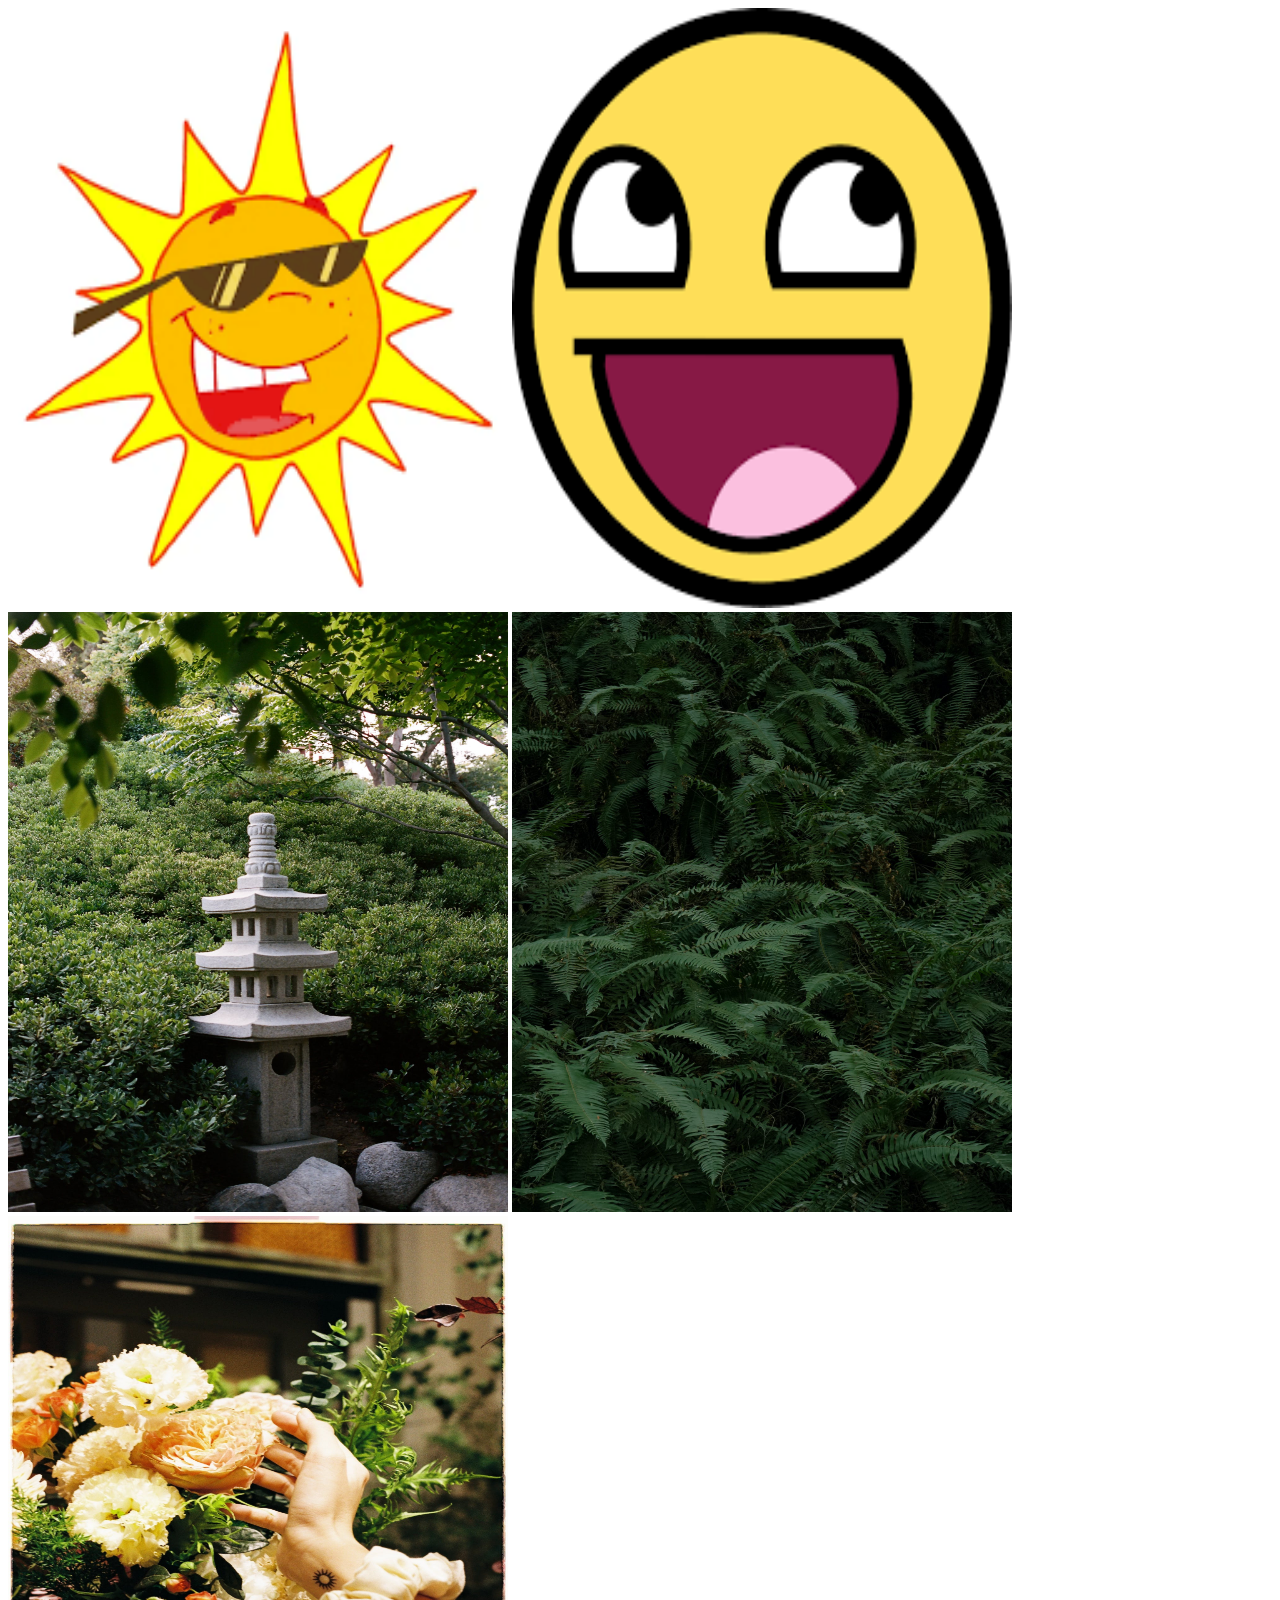
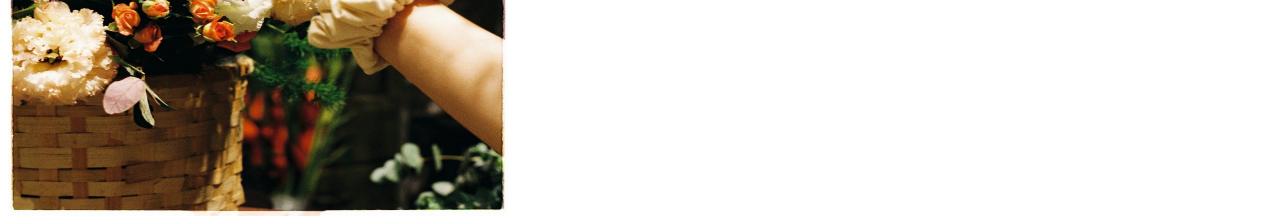
<file: 17.10test/about.html>
<html lang="en">
<head>
    <link rel="stylesheet" href="about.css">
    <meta charset="UTF-8">
    <meta http-equiv="X-UA-Compatible" content="IE=edge">
    <meta name="viewport" content="width=device-width, initial-scale=1.0">
    <title>Document</title>
</head>
<body>
    <div img>
    <img src="img1.png" width="500" height="600" >
    <img src="img2.png"width="500" height="600">
    <img src="img3.jpeg"width="500" height="600" >
    <img src="img4.jpeg" width="500" height="600">
    <img src="img5.jpeg" width="500" height="600">
    </div>
</body>
</html>
</file>
<file: 17.10test/about.css>
.img{
   display: flex;
}
</file>
